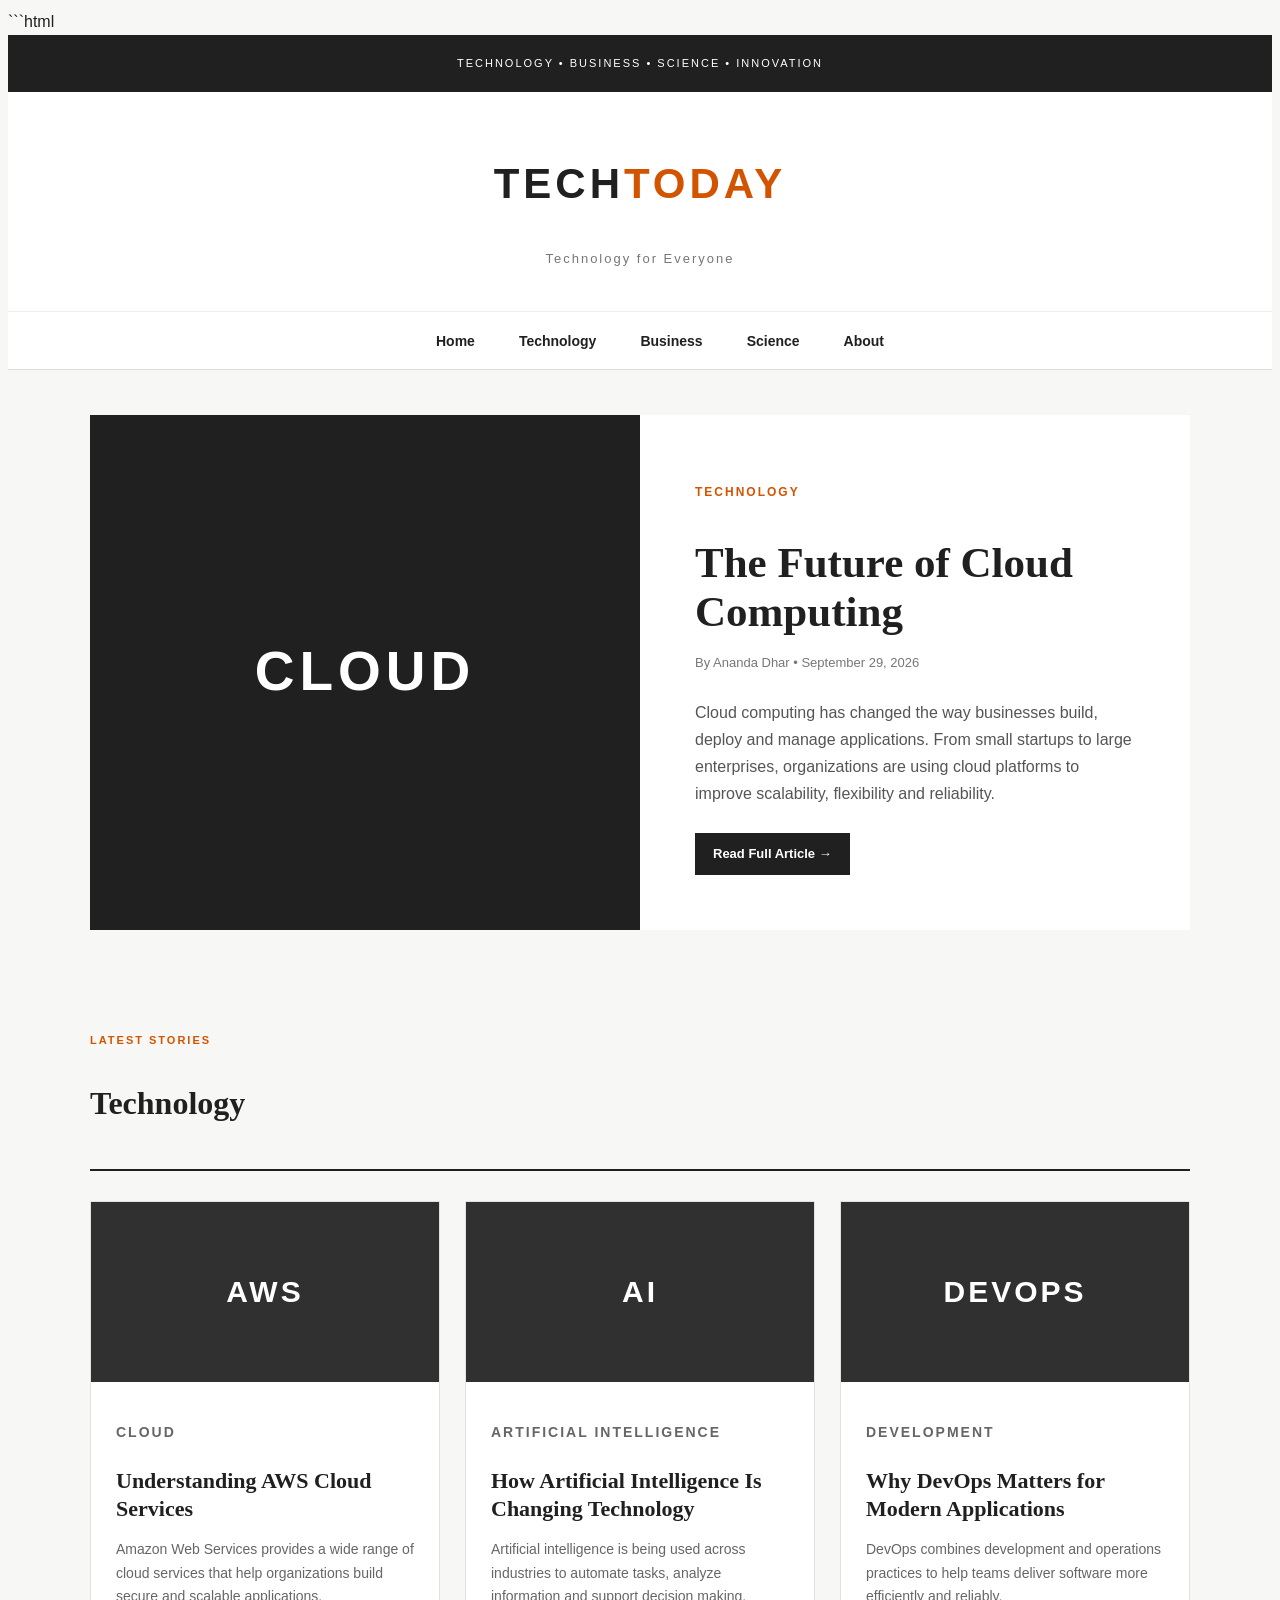
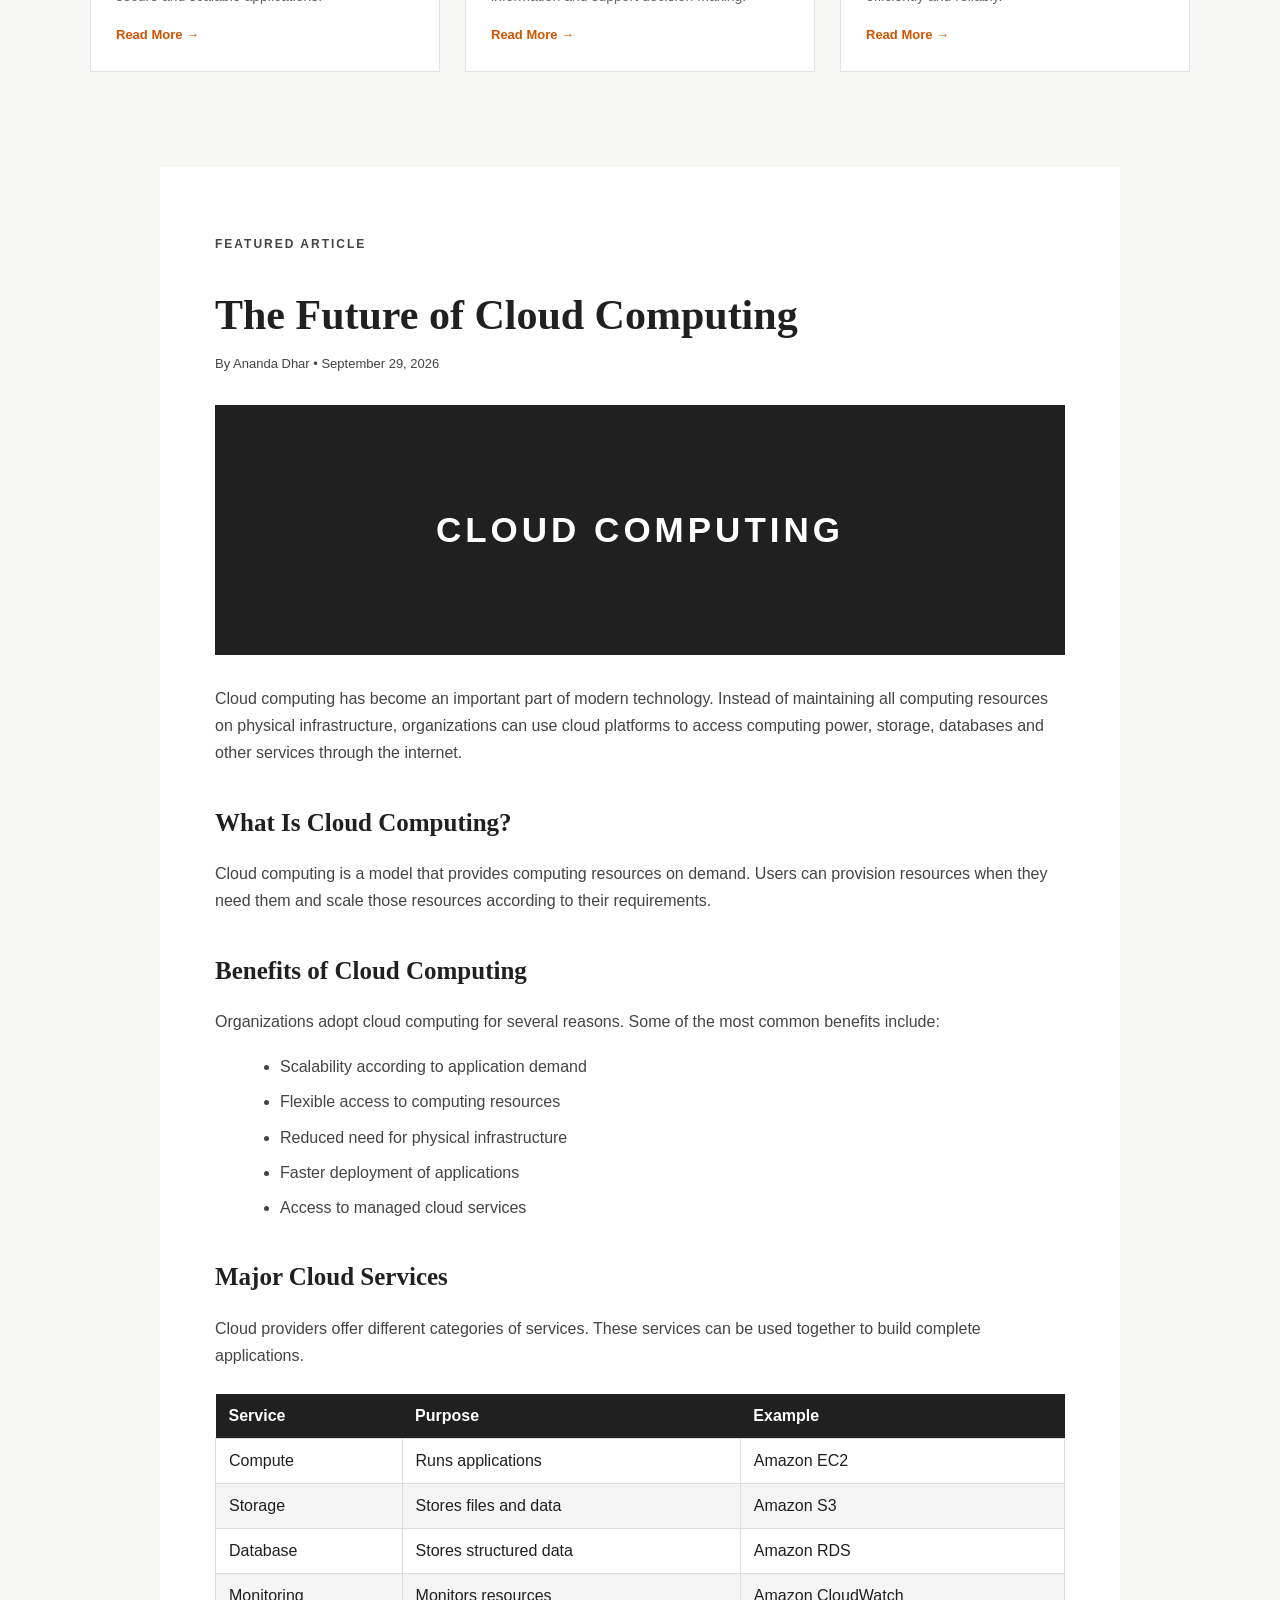
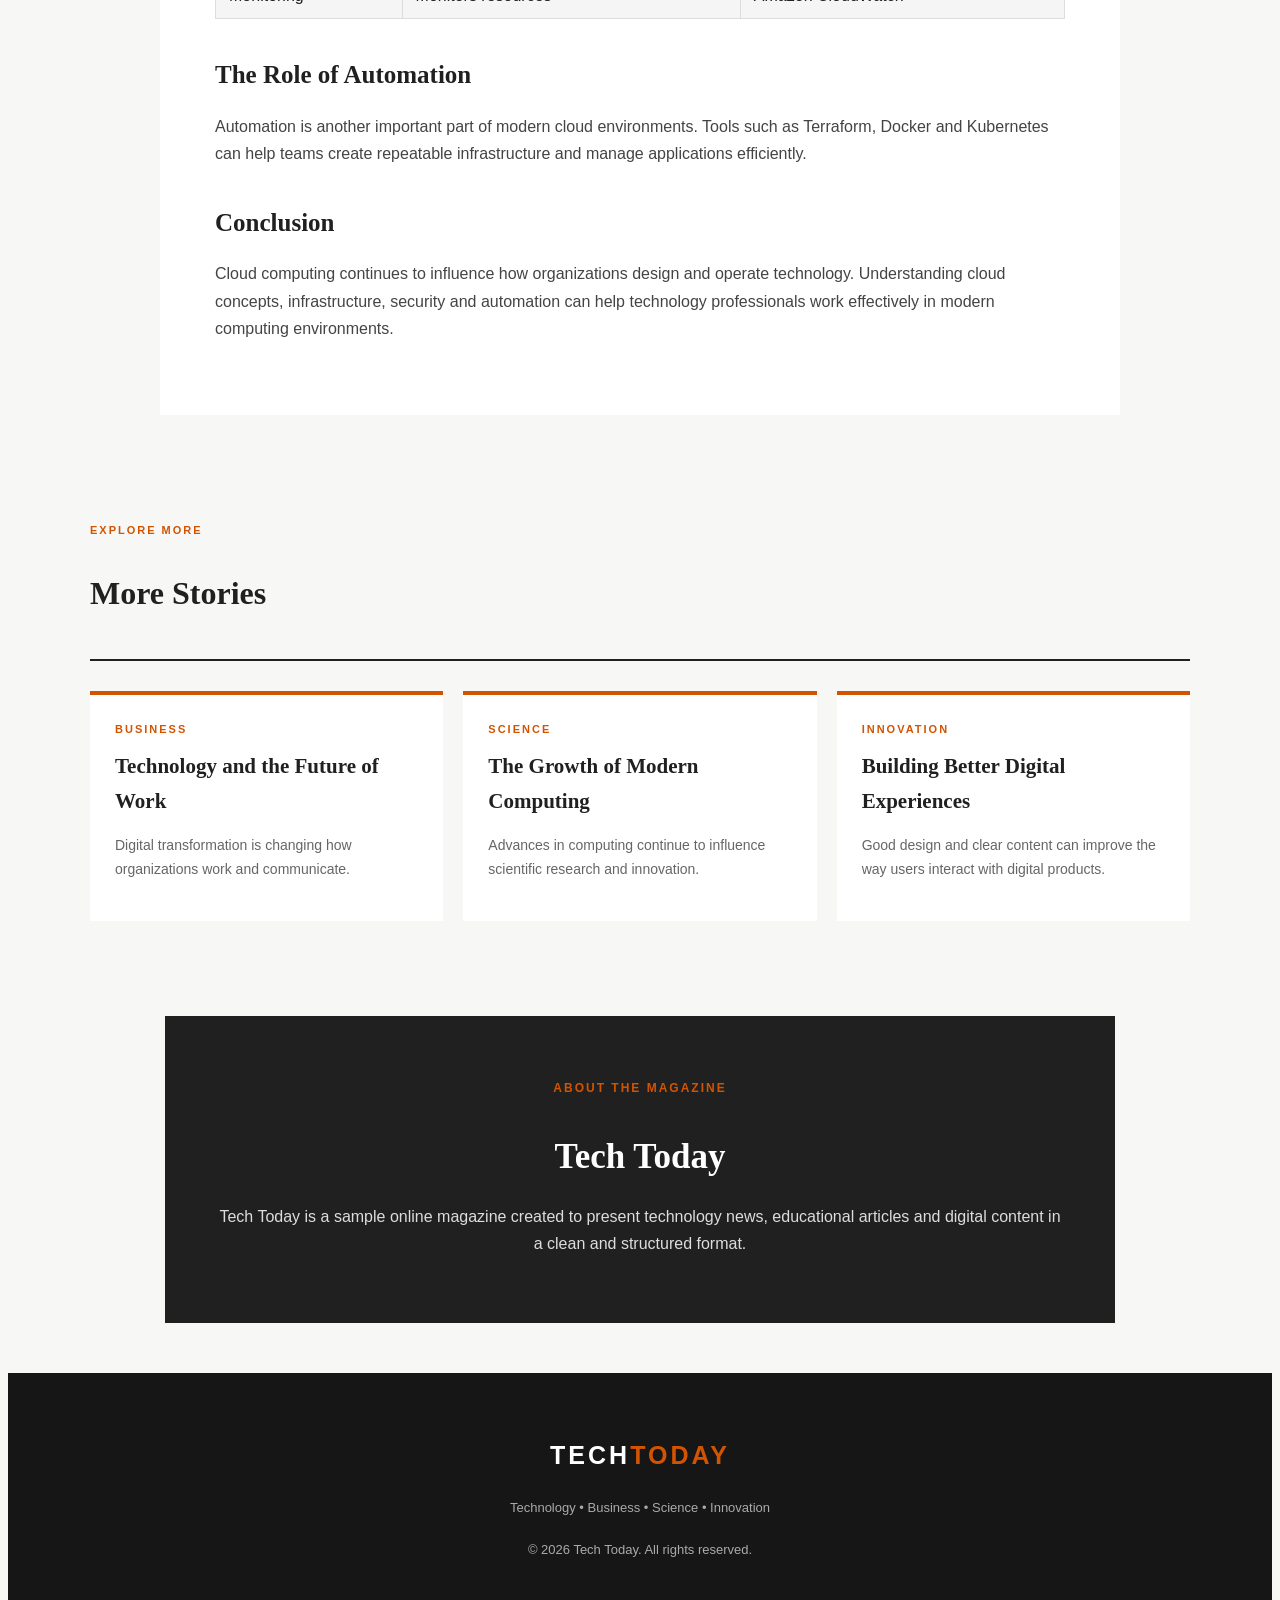
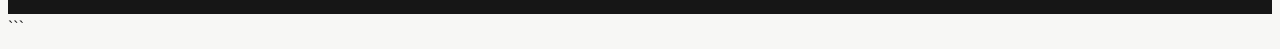
<file: magazine/index.html>
```html
<!DOCTYPE html>
<html lang="en">

<head>
    <meta charset="UTF-8">

    <meta name="viewport"
          content="width=device-width, initial-scale=1.0">

    <meta name="description"
          content="Tech Today - An online technology magazine">

    <title>Tech Today | Online Magazine</title>

    <link rel="stylesheet" href="style.css">
</head>

<body>

    <!-- ================= HEADER ================= -->

    <header class="site-header">

        <div class="top-bar">
            <p>TECHNOLOGY • BUSINESS • SCIENCE • INNOVATION</p>
        </div>

        <div class="header-content">

            <div class="logo">
                <h1>TECH<span>TODAY</span></h1>
                <p>Technology for Everyone</p>
            </div>

        </div>

        <!-- Navigation -->

        <nav class="navbar">

            <ul>

                <li>
                    <a href="#home">Home</a>
                </li>

                <li>
                    <a href="#technology">Technology</a>
                </li>

                <li>
                    <a href="#business">Business</a>
                </li>

                <li>
                    <a href="#science">Science</a>
                </li>

                <li>
                    <a href="#about">About</a>
                </li>

            </ul>

        </nav>

    </header>


    <!-- ================= MAIN ================= -->

    <main id="home">

        <!-- Featured Article -->

        <section class="featured-section">

            <div class="featured-image">

                <div class="image-placeholder">
                    CLOUD
                </div>

            </div>

            <article class="featured-content">

                <p class="category">
                    TECHNOLOGY
                </p>

                <h2>
                    The Future of Cloud Computing
                </h2>

                <p class="article-info">
                    By Ananda Dhar • September 29, 2026
                </p>

                <p class="featured-description">

                    Cloud computing has changed the way businesses
                    build, deploy and manage applications. From
                    small startups to large enterprises, organizations
                    are using cloud platforms to improve scalability,
                    flexibility and reliability.

                </p>

                <a href="#article" class="read-more">
                    Read Full Article →
                </a>

            </article>

        </section>


        <!-- ================= ARTICLES ================= -->

        <section class="articles-section"
                 id="technology">

            <div class="section-heading">

                <p>LATEST STORIES</p>

                <h2>Technology</h2>

            </div>


            <div class="article-grid">

                <!-- Article 1 -->

                <article class="article-card">

                    <div class="card-image">
                        AWS
                    </div>

                    <div class="card-content">

                        <p class="category">
                            CLOUD
                        </p>

                        <h3>
                            Understanding AWS Cloud Services
                        </h3>

                        <p>
                            Amazon Web Services provides a wide
                            range of cloud services that help
                            organizations build secure and scalable
                            applications.
                        </p>

                        <a href="#article">
                            Read More →
                        </a>

                    </div>

                </article>


                <!-- Article 2 -->

                <article class="article-card">

                    <div class="card-image">
                        AI
                    </div>

                    <div class="card-content">

                        <p class="category">
                            ARTIFICIAL INTELLIGENCE
                        </p>

                        <h3>
                            How Artificial Intelligence Is Changing
                            Technology
                        </h3>

                        <p>
                            Artificial intelligence is being used
                            across industries to automate tasks,
                            analyze information and support decision
                            making.
                        </p>

                        <a href="#article">
                            Read More →
                        </a>

                    </div>

                </article>


                <!-- Article 3 -->

                <article class="article-card">

                    <div class="card-image">
                        DEVOPS
                    </div>

                    <div class="card-content">

                        <p class="category">
                            DEVELOPMENT
                        </p>

                        <h3>
                            Why DevOps Matters for Modern Applications
                        </h3>

                        <p>
                            DevOps combines development and operations
                            practices to help teams deliver software
                            more efficiently and reliably.
                        </p>

                        <a href="#article">
                            Read More →
                        </a>

                    </div>

                </article>

            </div>

        </section>


        <!-- ================= FULL ARTICLE ================= -->

        <section class="full-article-section"
                 id="article">

            <article class="full-article">

                <p class="category">
                    FEATURED ARTICLE
                </p>

                <h2>
                    The Future of Cloud Computing
                </h2>

                <p class="article-info">
                    By Ananda Dhar • September 29, 2026
                </p>


                <div class="article-image">
                    CLOUD COMPUTING
                </div>


                <p>
                    Cloud computing has become an important part of
                    modern technology. Instead of maintaining all
                    computing resources on physical infrastructure,
                    organizations can use cloud platforms to access
                    computing power, storage, databases and other
                    services through the internet.
                </p>


                <h3>
                    What Is Cloud Computing?
                </h3>

                <p>
                    Cloud computing is a model that provides
                    computing resources on demand. Users can
                    provision resources when they need them and
                    scale those resources according to their
                    requirements.
                </p>


                <h3>
                    Benefits of Cloud Computing
                </h3>

                <p>
                    Organizations adopt cloud computing for several
                    reasons. Some of the most common benefits include:
                </p>


                <ul>

                    <li>
                        Scalability according to application demand
                    </li>

                    <li>
                        Flexible access to computing resources
                    </li>

                    <li>
                        Reduced need for physical infrastructure
                    </li>

                    <li>
                        Faster deployment of applications
                    </li>

                    <li>
                        Access to managed cloud services
                    </li>

                </ul>


                <h3>
                    Major Cloud Services
                </h3>

                <p>
                    Cloud providers offer different categories of
                    services. These services can be used together
                    to build complete applications.
                </p>


                <!-- Table -->

                <table>

                    <thead>

                        <tr>

                            <th>
                                Service
                            </th>

                            <th>
                                Purpose
                            </th>

                            <th>
                                Example
                            </th>

                        </tr>

                    </thead>

                    <tbody>

                        <tr>

                            <td>
                                Compute
                            </td>

                            <td>
                                Runs applications
                            </td>

                            <td>
                                Amazon EC2
                            </td>

                        </tr>

                        <tr>

                            <td>
                                Storage
                            </td>

                            <td>
                                Stores files and data
                            </td>

                            <td>
                                Amazon S3
                            </td>

                        </tr>

                        <tr>

                            <td>
                                Database
                            </td>

                            <td>
                                Stores structured data
                            </td>

                            <td>
                                Amazon RDS
                            </td>

                        </tr>

                        <tr>

                            <td>
                                Monitoring
                            </td>

                            <td>
                                Monitors resources
                            </td>

                            <td>
                                Amazon CloudWatch
                            </td>

                        </tr>

                    </tbody>

                </table>


                <h3>
                    The Role of Automation
                </h3>

                <p>
                    Automation is another important part of modern
                    cloud environments. Tools such as Terraform,
                    Docker and Kubernetes can help teams create
                    repeatable infrastructure and manage
                    applications efficiently.
                </p>


                <h3>
                    Conclusion
                </h3>

                <p>
                    Cloud computing continues to influence how
                    organizations design and operate technology.
                    Understanding cloud concepts, infrastructure,
                    security and automation can help technology
                    professionals work effectively in modern
                    computing environments.
                </p>

            </article>

        </section>


        <!-- ================= SIDEBAR STORIES ================= -->

        <section class="more-section"
                 id="business">

            <div class="section-heading">

                <p>EXPLORE MORE</p>

                <h2>More Stories</h2>

            </div>


            <div class="more-grid">

                <article>

                    <span>BUSINESS</span>

                    <h3>
                        Technology and the Future of Work
                    </h3>

                    <p>
                        Digital transformation is changing how
                        organizations work and communicate.
                    </p>

                </article>


                <article id="science">

                    <span>SCIENCE</span>

                    <h3>
                        The Growth of Modern Computing
                    </h3>

                    <p>
                        Advances in computing continue to influence
                        scientific research and innovation.
                    </p>

                </article>


                <article>

                    <span>INNOVATION</span>

                    <h3>
                        Building Better Digital Experiences
                    </h3>

                    <p>
                        Good design and clear content can improve
                        the way users interact with digital products.
                    </p>

                </article>

            </div>

        </section>


        <!-- ================= ABOUT ================= -->

        <section class="about-section"
                 id="about">

            <div class="about-box">

                <p class="category">
                    ABOUT THE MAGAZINE
                </p>

                <h2>
                    Tech Today
                </h2>

                <p>
                    Tech Today is a sample online magazine created
                    to present technology news, educational articles
                    and digital content in a clean and structured
                    format.
                </p>

            </div>

        </section>

    </main>


    <!-- ================= FOOTER ================= -->

    <footer>

        <div class="footer-content">

            <h2>
                TECH<span>TODAY</span>
            </h2>

            <p>
                Technology • Business • Science • Innovation
            </p>

            <p class="copyright">
                © 2026 Tech Today. All rights reserved.
            </p>

        </div>

    </footer>


</body>

</html>
```
</file>
<file: magazine/style.css>
```css
/* ================================
   BASIC RESET
================================ */

* {
    margin: 0;
    padding: 0;
    box-sizing: border-box;
}


html {
    scroll-behavior: smooth;
}


body {
    font-family: Arial, Helvetica, sans-serif;

    background: #f7f7f5;

    color: #202020;

    line-height: 1.7;
}


a {
    text-decoration: none;
    color: inherit;
}


/* ================================
   HEADER
================================ */

.site-header {
    background: #ffffff;

    border-bottom: 1px solid #dddddd;
}


.top-bar {
    background: #202020;

    color: #ffffff;

    text-align: center;

    padding: 8px;

    font-size: 11px;

    letter-spacing: 2px;
}


.header-content {
    max-width: 1150px;

    margin: auto;

    padding: 28px 25px;

    text-align: center;
}


.logo h1 {
    font-size: 42px;

    letter-spacing: 4px;
}


.logo h1 span {
    color: #d35400;
}


.logo p {
    color: #777777;

    font-size: 13px;

    letter-spacing: 2px;
}


/* ================================
   NAVIGATION
================================ */

.navbar {
    border-top: 1px solid #eeeeee;
}


.navbar ul {
    list-style: none;

    max-width: 900px;

    margin: auto;

    display: flex;

    justify-content: center;

    flex-wrap: wrap;
}


.navbar li {
    padding: 15px 22px;
}


.navbar a {
    font-size: 14px;

    font-weight: bold;

    transition: 0.3s;
}


.navbar a:hover {
    color: #d35400;
}


/* ================================
   MAIN
================================ */

main {
    max-width: 1150px;

    margin: auto;
}


/* ================================
   FEATURED ARTICLE
================================ */

.featured-section {
    margin: 45px 25px;

    background: #ffffff;

    display: grid;

    grid-template-columns: 1fr 1fr;

    min-height: 400px;
}


.featured-image {
    background: #202020;

    display: flex;

    align-items: center;

    justify-content: center;
}


.image-placeholder {
    color: #ffffff;

    font-size: 55px;

    font-weight: bold;

    letter-spacing: 5px;
}


.featured-content {
    padding: 55px;
}


.category {
    color: #d35400;

    font-size: 12px;

    font-weight: bold;

    letter-spacing: 2px;

    margin-bottom: 10px;
}


.featured-content h2 {
    font-family: Georgia, serif;

    font-size: 43px;

    line-height: 1.15;

    margin-bottom: 15px;
}


.article-info {
    color: #777777;

    font-size: 13px;

    margin-bottom: 25px;
}


.featured-description {
    color: #555555;

    margin-bottom: 25px;
}


.read-more {
    display: inline-block;

    background: #202020;

    color: #ffffff;

    padding: 10px 18px;

    font-size: 13px;

    font-weight: bold;

    transition: 0.3s;
}


.read-more:hover {
    background: #d35400;
}


/* ================================
   SECTION HEADING
================================ */

.articles-section,
.more-section {
    padding: 45px 25px;
}


.section-heading {
    margin-bottom: 30px;

    border-bottom: 2px solid #202020;

    padding-bottom: 12px;
}


.section-heading p {
    color: #d35400;

    font-size: 11px;

    font-weight: bold;

    letter-spacing: 2px;
}


.section-heading h2 {
    font-family: Georgia, serif;

    font-size: 32px;
}


/* ================================
   ARTICLE CARDS
================================ */

.article-grid {
    display: grid;

    grid-template-columns:
        repeat(3, 1fr);

    gap: 25px;
}


.article-card {
    background: #ffffff;

    border: 1px solid #e2e2e2;

    transition: 0.3s;
}


.article-card:hover {
    transform: translateY(-5px);

    box-shadow:
        0 10px 25px
        rgba(0, 0, 0, 0.08);
}


.card-image {
    height: 180px;

    background: #303030;

    color: #ffffff;

    display: flex;

    align-items: center;

    justify-content: center;

    font-size: 30px;

    font-weight: bold;

    letter-spacing: 3px;
}


.card-content {
    padding: 25px;
}


.card-content h3 {
    font-family: Georgia, serif;

    font-size: 22px;

    line-height: 1.3;

    margin-bottom: 12px;
}


.card-content p {
    color: #666666;

    font-size: 14px;

    margin-bottom: 15px;
}


.card-content a {
    color: #d35400;

    font-weight: bold;

    font-size: 13px;
}


/* ================================
   FULL ARTICLE
================================ */

.full-article-section {
    padding: 50px 25px;
}


.full-article {
    background: #ffffff;

    max-width: 850px;

    margin: auto;

    padding: 55px;
}


.full-article h2 {
    font-family: Georgia, serif;

    font-size: 42px;

    line-height: 1.2;

    margin-bottom: 10px;
}


.full-article h3 {
    font-family: Georgia, serif;

    font-size: 25px;

    margin-top: 35px;

    margin-bottom: 12px;
}


.full-article p {
    color: #444444;

    margin-bottom: 18px;
}


.full-article ul {
    margin: 15px 0 20px 25px;

    color: #444444;
}


.full-article li {
    margin-bottom: 8px;
}


/* Article image */

.article-image {
    height: 250px;

    background: #202020;

    color: #ffffff;

    display: flex;

    justify-content: center;

    align-items: center;

    font-size: 35px;

    font-weight: bold;

    letter-spacing: 4px;

    margin: 30px 0;
}


/* ================================
   TABLE
================================ */

table {
    width: 100%;

    border-collapse: collapse;

    margin: 25px 0;
}


th {
    background: #202020;

    color: #ffffff;

    text-align: left;

    padding: 13px;
}


td {
    border: 1px solid #dddddd;

    padding: 13px;
}


tr:nth-child(even) {
    background: #f5f5f5;
}


/* ================================
   MORE STORIES
================================ */

.more-grid {
    display: grid;

    grid-template-columns:
        repeat(3, 1fr);

    gap: 20px;
}


.more-grid article {
    background: #ffffff;

    padding: 25px;

    border-top: 4px solid #d35400;
}


.more-grid span {
    color: #d35400;

    font-size: 11px;

    font-weight: bold;

    letter-spacing: 2px;
}


.more-grid h3 {
    font-family: Georgia, serif;

    font-size: 21px;

    margin: 10px 0;
}


.more-grid p {
    color: #666666;

    font-size: 14px;
}


/* ================================
   ABOUT
================================ */

.about-section {
    padding: 50px 25px;
}


.about-box {
    background: #202020;

    color: #ffffff;

    max-width: 850px;

    margin: auto;

    padding: 50px;

    text-align: center;
}


.about-box h2 {
    font-family: Georgia, serif;

    font-size: 35px;

    margin-bottom: 15px;
}


.about-box p:last-child {
    color: #dddddd;
}


/* ================================
   FOOTER
================================ */

footer {
    background: #161616;

    color: #ffffff;

    text-align: center;

    padding: 40px 20px;
}


.footer-content h2 {
    font-size: 25px;

    letter-spacing: 3px;
}


.footer-content h2 span {
    color: #d35400;
}


.footer-content p {
    color: #aaaaaa;

    font-size: 13px;
}


.copyright {
    margin-top: 20px;
}


/* ================================
   RESPONSIVE DESIGN
================================ */

@media (max-width: 850px) {

    .featured-section {
        grid-template-columns: 1fr;
    }


    .featured-image {
        min-height: 250px;
    }


    .article-grid {
        grid-template-columns: 1fr 1fr;
    }


    .more-grid {
        grid-template-columns: 1fr 1fr;
    }

}


@media (max-width: 600px) {

    .logo h1 {
        font-size: 32px;
    }


    .navbar li {
        padding: 10px 12px;
    }


    .featured-section {
        margin: 25px 15px;
    }


    .featured-content {
        padding: 30px;
    }


    .featured-content h2 {
        font-size: 32px;
    }


    .article-grid {
        grid-template-columns: 1fr;
    }


    .more-grid {
        grid-template-columns: 1fr;
    }


    .full-article {
        padding: 30px 20px;
    }


    .full-article h2 {
        font-size: 32px;
    }


    .article-image {
        height: 180px;

        font-size: 24px;
    }


    table {
        font-size: 13px;
    }

}
```
</file>
